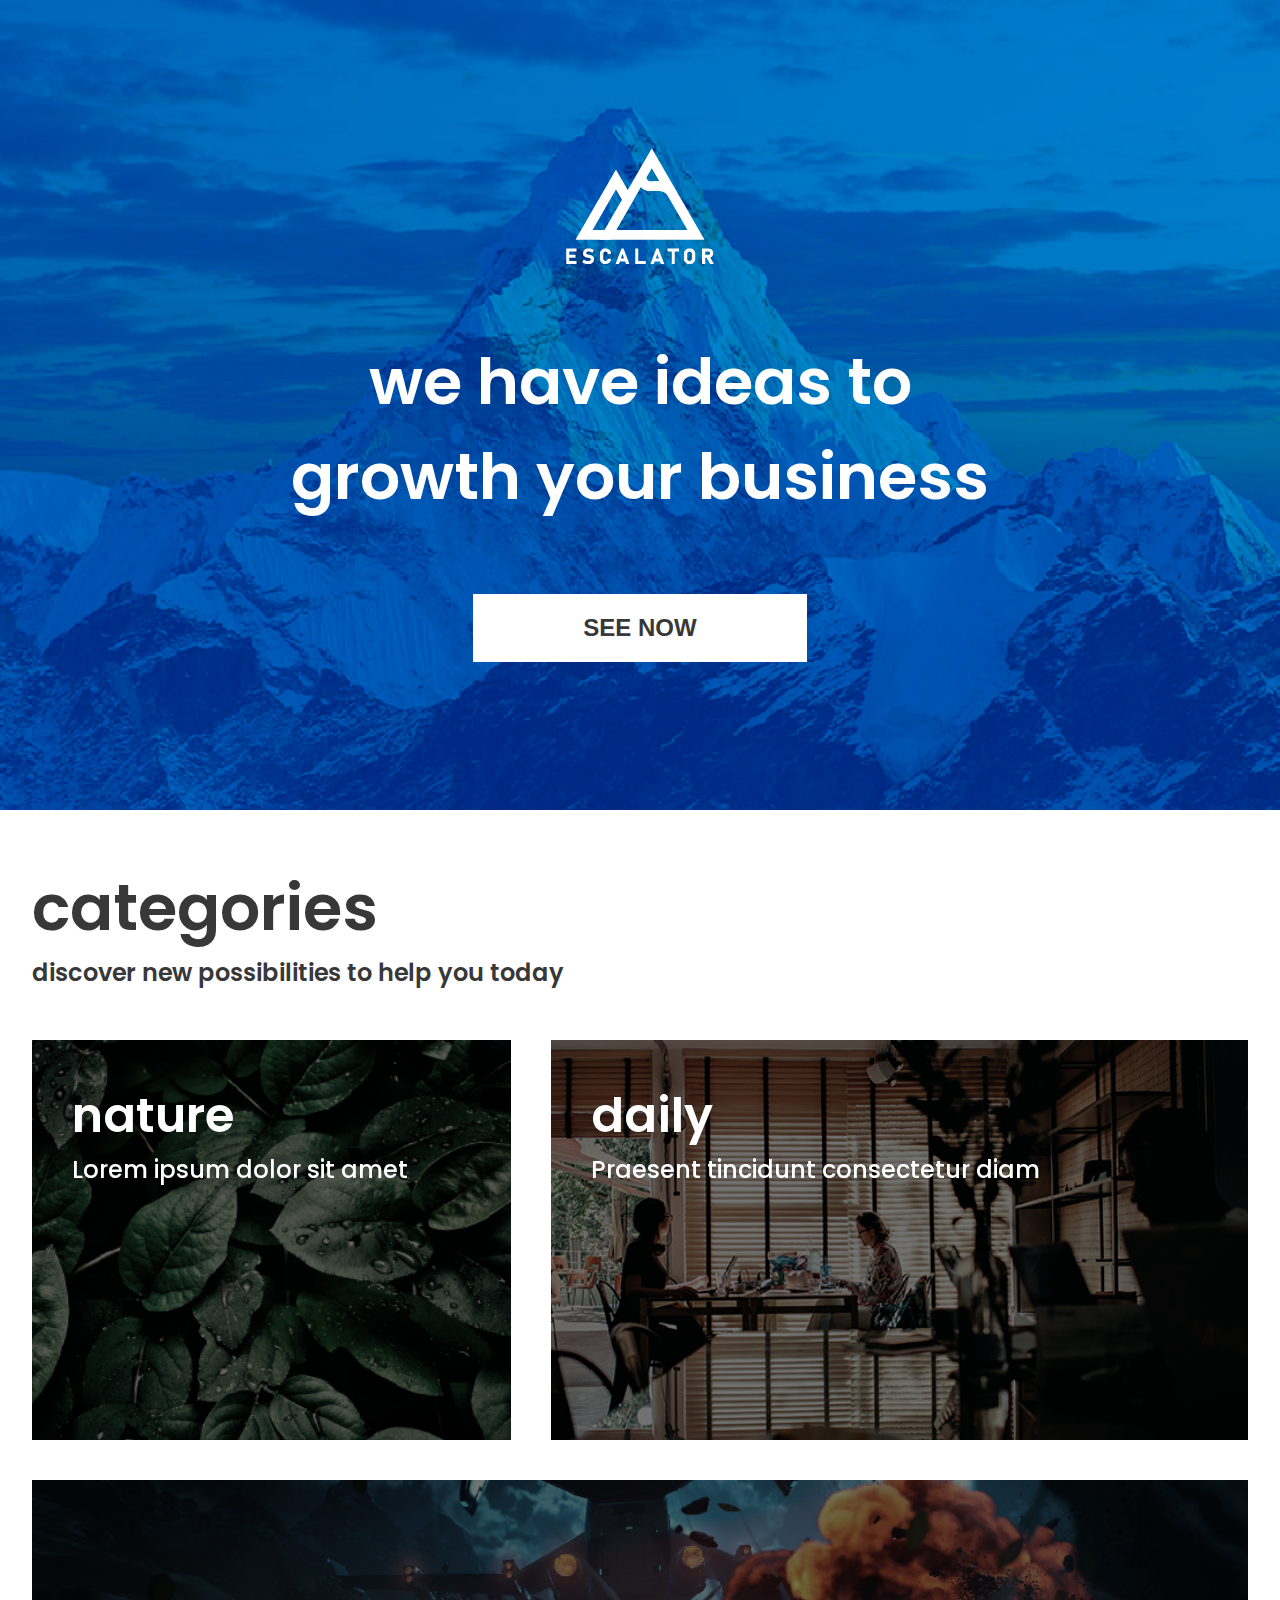
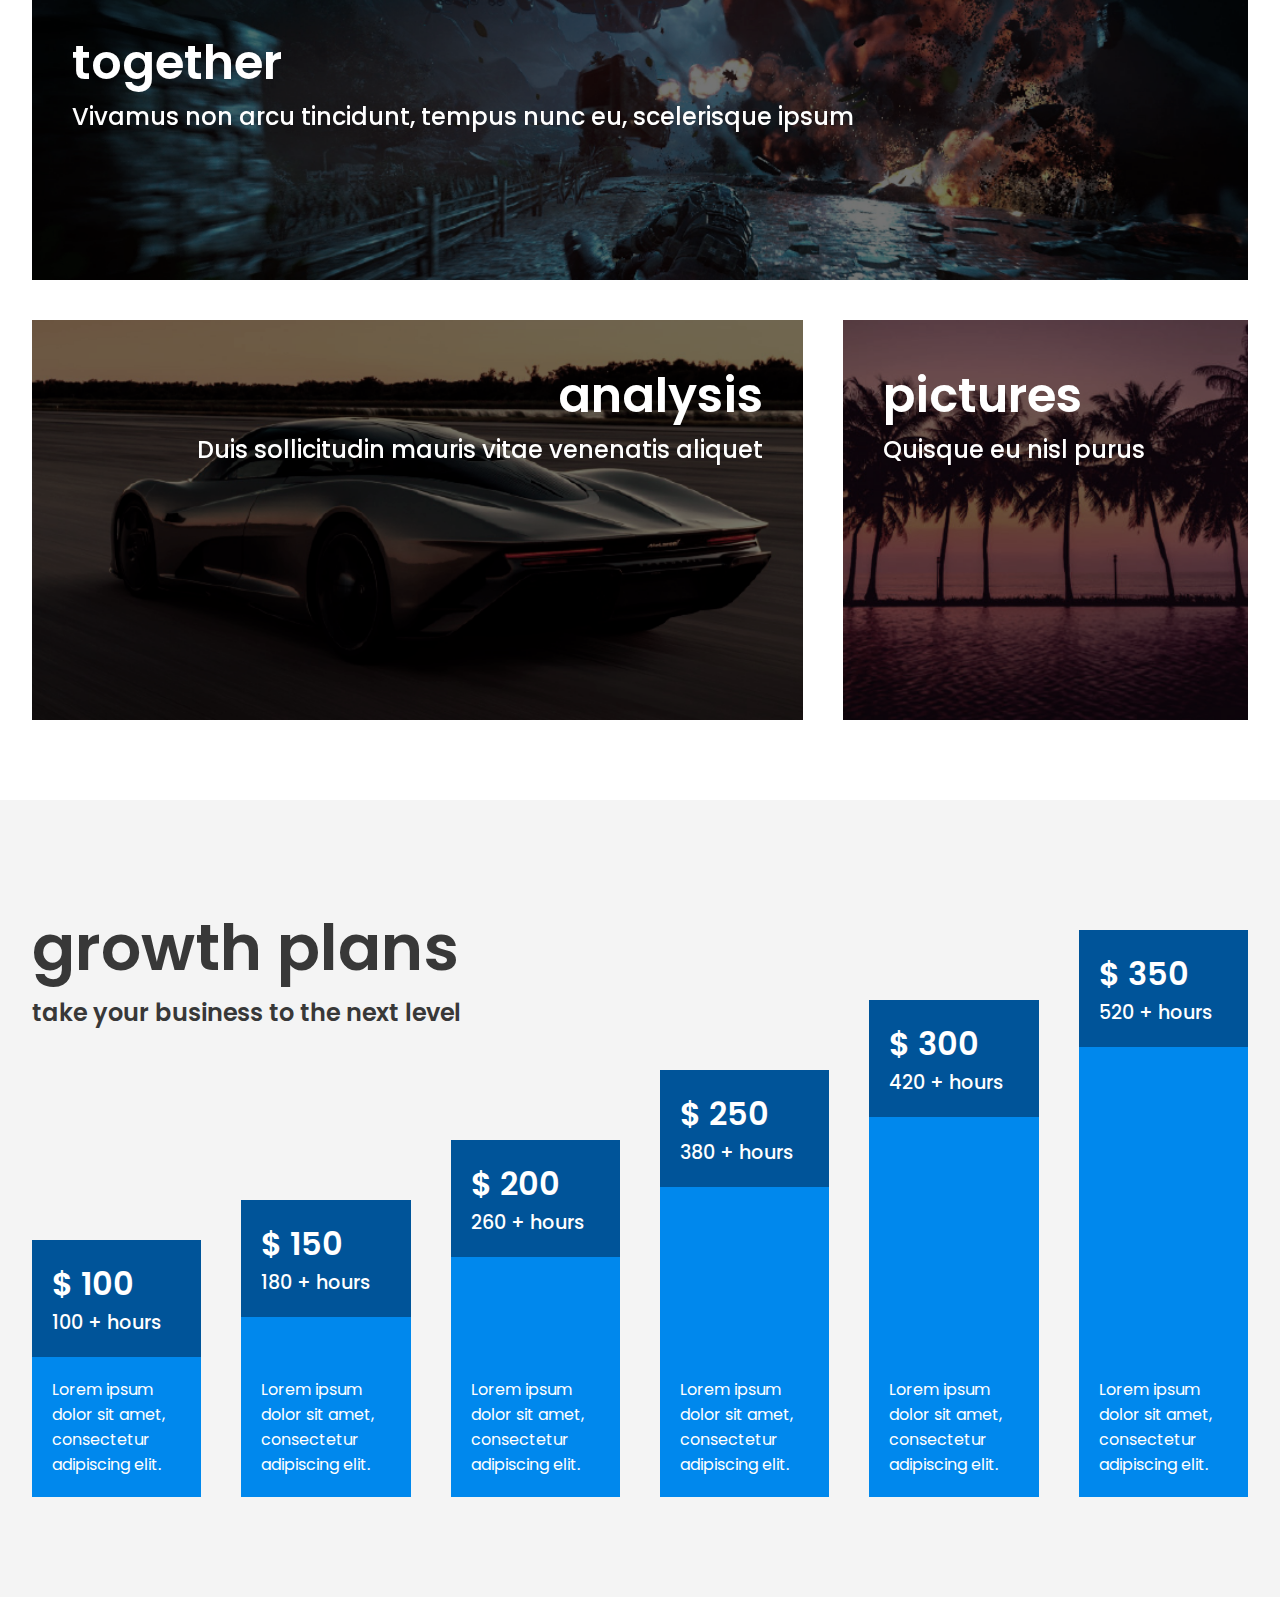
<file: Teste - Codeby/index.html>
<!DOCTYPE html>
<html lang="pt-br">
<head>
   <meta charset="UTF-8">
   <meta name="viewport" content="width=device-width, initial-scale=1.0">
   <!-- FOLHA DE ESTILO -->
   <link href="css/style.css" rel="stylesheet">
   <link href="css/responsive.css" rel="stylesheet">
   <title>Teste - Filipe Gomes</title>
</head>
<body>

   <!-- HEADER -->

   <header class="header" id="home">
         <div class="container">
            <div class="logomarca"><a href="#">Logomarca</a></div>

            <nav class="menu-desktop">
               <ul>
                  <li><a href="#home">Home</a></li>
                  <li><a href="#categories">Categories</a></li>
                  <li><a href="#plans">Plans</a></li>
               </ul>
            </nav>          

            <!-- MENU MOBILE -->

            <nav class="menu-mobile">
               <ul>
                  <li><a href="#home">Home</a></li>
                  <li><a href="#categories">Categories</a></li>
                  <li><a href="#plans">Plans</a></li>
               </ul>
            </nav>

             <!-- ICONE DO MENU MOBILE -->

             <div class="icon">
               <div class="part--1"></div>
               <div class="part--2"></div>
               <div class="part--3"></div>
            </div>

         </div>
   </header>

   <!-- MAIN -->

   <main>
      <!-- BACKGROUND -->
      <section class="bg">
         <div class="container">

            <div class="bg--item">
               <img src="img/bg/logomarca.png" alt="Foto da logomarca">
               <h1>we have ideas to<br> growth your business</h1>
               <button>SEE NOW</button>
            </div>

         </div>
      </section><!--FINAL DA SECTION BG-->

      <!-- CONTENT -->
      <section class="categories" id="categories">
         <div class="container">

            <div class="name-section">
                  <h2>categories</h2>
                  <p>discover new possibilities to help you today</p>
            </div>

            <div class="categories--img--grid">

               <div class="box-1 box--img">
                  <div class="text--top">
                     <h3>nature</h3>
                     <p>Lorem ipsum dolor sit amet</p>
                  </div>
               </div>

               <div class=" box-2 box--img">
                  <div class="text--top">
                     <h3>daily</h3>
                     <p>Praesent tincidunt consectetur diam</p>
                  </div>
               </div>

               <!-- IMAGEM DO MEIO -->

               <div class="box-3 box--img">
                  <div class="text--center">
                     <h3>together</h3>
                     <p>Vivamus non arcu tincidunt, tempus nunc eu, scelerisque ipsum</p>
                  </div>
               </div>

               <!-- ULTIMA PARTE DE IMAGENS -->

               <div class="box-4 box--img">
                  <div class="text--top">
                     <h3>analysis</h3>
                     <p>Duis sollicitudin mauris vitae venenatis aliquet</p>
                  </div>
               </div>

               <div class="box-5 box--img">
                  <div class="text--top">
                     <h3>pictures</h3>
                     <p>Quisque eu nisl purus</p>
                  </div>
               </div>

            </div>

         </div>
      </section><!--FINAL DA SECTION CONTENT-->

      <!-- PLANS -->
      <section class="plans" id="plans">
         <div class="container">

            <div class="name-section space">
               <h2>growth plans</h2>
               <p>take your business to the next level</p>
            </div>

            <div class="plans--flex">

               <div class="plans--item">
                  <div class="plans--price">
                     <h3>$ 100</h3>
                     <p>100 + hours</p>
                  </div>
                  <div class="plans--text">
                     <p>Lorem ipsum dolor sit
                        amet, consectetur
                        adipiscing elit.
                        </p>
                  </div>
               </div>

               <div class="plans--item">
                  <div class="plans--price">
                     <h3>$ 150</h3>
                     <p>180 + hours</p>
                  </div>
                  <div class="plans--text height--2">
                     <p>Lorem ipsum dolor sit
                        amet, consectetur
                        adipiscing elit.
                        </p>
                  </div>
               </div>

               <div class="plans--item">
                  <div class="plans--price">
                     <h3>$ 200</h3>
                     <p>260 + hours</p>
                  </div>
                  <div class="plans--text height--3">
                     <p>Lorem ipsum dolor sit
                        amet, consectetur
                        adipiscing elit.
                        </p>
                  </div>
               </div>

               <div class="plans--item">
                  <div class="plans--price">
                     <h3>$ 250</h3>
                     <p>380 + hours</p>
                  </div>
                  <div class="plans--text height--4">
                     <p>Lorem ipsum dolor sit
                        amet, consectetur
                        adipiscing elit.
                        </p>
                  </div>
               </div>

               <div class="plans--item">
                  <div class="plans--price">
                     <h3>$ 300</h3>
                     <p>420 + hours</p>
                  </div>
                  <div class="plans--text height--5">
                     <p>Lorem ipsum dolor sit
                        amet, consectetur
                        adipiscing elit.
                        </p>
                  </div>
               </div>

               <div class="plans--item">
                  <div class="plans--price">
                     <h3>$ 350</h3>
                     <p>520 + hours</p>
                  </div>
                  <div class="plans--text height--6">
                     <p>Lorem ipsum dolor sit
                        amet, consectetur
                        adipiscing elit.
                        </p>
                  </div>
               </div>

            </div>

         </div>
      </section>
   </main>

   <script type="module" src="js/script.js"></script>
</body>
</html>
</file>
<file: Teste - Codeby/css/style.css>
@import url(https://fonts.googleapis.com/css2?family=Poppins:wght@100;200;300;400;500;600;800;900&display=swap);

*{
   margin: 0;
   padding: 0;
   outline: none;
   text-decoration: none;
   list-style: none;
   vertical-align: middle;
}

body{
   background-color: #FFFFFF;
   font-family: 'Poppins', sans-serif;
}

/* CONTAINER */

.container{
   max-width: 1500px;
   width: 95%;
   margin: 0 auto;
}

/* HEADER SECTION */

.header{
   background-color: transparent;
   width: 100%;
   padding: 20px 0;
   position: fixed;

   visibility: hidden;
   opacity: 0;
   top: -400px;
   transition: 0.5s;
   z-index: 9999;
}

.header .container{
   display: flex;
   align-items: center;
   justify-content: space-between;
}

.logomarca a{
   font-size: 2.0em;
   color: white;
}

.menu-desktop ul{
   display: flex;
} 

.menu-desktop li+li{
   margin-left: 30px;
}

.menu-desktop a{
   font-size: 1.2em;
   color: white;
   transition: 0.5s;
}

.menu-desktop a:hover{
   color: #ccc;
}

@media (min-width: 900px){
   .icon{
      display: none;
   }

   .menu-mobile{
      display: none;
   }
}

/* EFEITO NO HEADER */

.header-ativo{
   background-color: #003e9cde;
   visibility: initial;
   opacity: 1;
   top: 0;
}

/* BACKGROUND SECTION*/

.bg{
   background-image: url(..//img/bg/background.png);
   width: 100%;
   height: 90vh;
   background-repeat: no-repeat;
   background-size: cover;
   background-position: center;
}

.bg--item{
   display: flex;
   align-items: center;
   justify-content: center;
   flex-direction: column;
   height: 90vh;
}


.bg--item h1{
   text-align: center;
   margin: 70px 0;
   font-size: 4.0em;
   font-weight: 600;
   color: white;
}

.bg--item button{
   padding: 20px 110px;
   font-size: 1.5rem;
   font-weight: 600;
   color: #383838;
   cursor: pointer;
   background-color: #ffffff;
   border: 0;
   transition: 0.5s;
}

.bg--item button:hover{   
   background-color: transparent;
   border: 2px solid #ffffff;
   color: white;
}

/* CATEGORIES SECTION */

.categories{
   margin-bottom: 80px;
}

.name-section{
   margin: 50px 0;
   color: #383838;
}

.name-section h2{
   font-size: 4.0em;
   font-weight: 600;
}

.name-section p{
   font-size: 1.5em;
   font-weight: 600;
}

/* INICIO DA ESTRUTURA DO GRID */

.categories--img--grid{
   display: grid;
   grid-gap: 40px;

   grid-template-areas: 
   "box-1 box-2 box-2"
   "box-3 box-3 box-3"
   "box-4 box-4 box-5";

   grid-template-rows: 400px 400px 400px;
}

.box--img{
   filter: grayscale(50%);
   transition: 0.5s;
}

/* ROW-1 */

.text--top{
   color: white;
   margin: 40px;
}

.text--top h3{
   font-size: 3.0em;
   font-weight: 600;
}

.text--top p{
   font-size: 1.5em;
   font-weight: 500;
}

.box-1{
   grid-area: box-1;
   background-image: url(../img/main/img1.png);
   background-size: cover;
   background-repeat: no-repeat;
   background-position: center;
}

.box-2{
   grid-area: box-2;
   background-image: url(../img/main/img2.png);
   background-size: cover;
   background-repeat: no-repeat;
   background-position: center;
}

/* ROW-2 */

.text--center{
   color: white;
   margin-left: 40px;
}

.text--center h3{
   font-size: 3.0em;
   font-weight: 600;
}

.text--center p{
   font-size: 1.5em;
   font-weight: 500;
}

.box-3{
   grid-area: box-3;
   background-image: url(../img/main/img3.png);
   background-size: cover;
   background-repeat: no-repeat;
   background-position: center;

   display: flex;
   align-items: center;  
}

/* ROW - 3 */

.box-4{
   grid-area: box-4;
   background-image: url(../img/main/img4.png);
   background-size: cover;
   background-repeat: no-repeat;
   background-position: center;
   text-align: right;
}

.box-5{
   grid-area: box-5;
   background-image: url(../img/main/img5.png);
   background-size: cover;
   background-repeat: no-repeat;
   background-position: center;
}

/* PLANS - SECTION */

.plans{
   height: auto;
   background-color: #F4F4F4;
}

.space{
   position: relative;
   top: 100px;
   margin-bottom: 0;
}

.plans--flex{
   display: flex;
   justify-content: space-between;
   align-items: flex-end;

   gap: 40px;
   padding-bottom: 100px;
}

.plans--price{
   background-color: #005499;
   padding: 20px 20px;
   color: white;
}

.plans--price h3{
   font-size: 2.0em;
   font-weight: 600;
}

.plans--price p{
   font-size: 1.2em;
   font-weight: 500;
}

.plans--text{
   background-color: #0088ED;
   padding: 20px;
   color: white;

   display: flex;
   align-items: flex-end;
}

/* TAMANHO DAS BARRAS DOS PLANOS */

.height--2{
   height: 140px;
}

.height--3{
   height: 200px;
}

.height--4{
   height: 270px;
}

.height--5{
   height: 340px;
}

.height--6{
   height: 410px;
}
</file>
<file: Teste - Codeby/css/responsive.css>
/* IPAD */

@media (max-width: 1024px) and (max-height: 1366px){  
   .bg{
      height: 80vh;
   }

   .bg--item{
      height: 80vh;
   }

   .plans--flex{
      gap: 20px;
   }
}

/* TABLET STYLES */

@media screen and (max-width: 900px){
   .menu-desktop{
      display: none;
   }

   /* ICON */

   .icon{
      cursor: pointer;
      z-index: 9999;
   }

   .part--1{
      width: 30px;
      height: 3px;
      background-color: white;
      transition: 0.5s;
   }

   .part--2{
      width: 30px;
      height: 3px;
      background-color: white;
      margin: 5px 0;
      transition: 0.5s;
   }

   .part--3{
      width: 30px;
      height: 3px;
      background-color: white;
      transition: 0.5s;
   }

   /* ICONE VIRA X AO CLICAR */

   .icon-x .part--1{
      transform: rotate(45deg) translate(5px, 4px);
   }

   .icon-x .part--2{
      opacity: 0;
   }

   .icon-x .part--3{
      transform: rotate(-45deg) translate(7px, -7px);
   }

   /* MENU MOBILE */

   .menu-mobile{
      background-color: #ffffff;
      width: 80%;
      height: 100vh;

      position: absolute;
      left: 0;
      top: 0;

      display: flex;
      align-items: center;
      justify-content: center;

      border-right: 1px solid rgb(201, 201, 201);

      transform: translate(-200px,0);
      visibility: hidden;
      opacity: 0;
      transition: 0.5s;
   }

   .menu-mobile ul{
      text-align: left;
   }

   .menu-mobile li+li{
      margin-top: 50px;
   }

   .menu-mobile a{
      color: #0066ff;
      font-size: 1.8em;
      transition: 0.5s;
   }

   .menu-mobile a:hover{
      color: #0142a5;
   }

   /* MENU MOBILE - ACTIVED */

   .menu-mobile.actived{
      visibility: initial;
      opacity: 1;
      transform: translate(0);
   }

   /* BACKGROUND */

   .bg--item h1{
      font-size: 3.0em;
      max-width: 90%;
      margin: 100px 0;
   }

   /* CATEGORIES */

   .name-section h2{
      font-size: 3.0em;
   }

   /* INICIO DA ESTRUTURA DO GRID */

   .categories--img--grid{
      grid-gap: 40px;

      grid-template-areas: 
      "box-1 box-2"
      "box-4 box-5"
      "box-3 box-3";

      grid-template-rows: repeat(3, 300px);
   }

   .box-4{
      text-align: initial;
   }

   /* PLANS - SECTION */

   .plans{
      height: 100vh;
   }

   .space{
      position: relative;
      top: 0;
      margin-bottom: 0;
      padding: 50px 0;
   }   

   .plans--flex{
      display: flex;     
      flex-wrap: wrap;   
      padding: 0;

      width: 100%;
   }

   .plans--item{
      max-width: 46.9%;
   }

   .plans--price{
      background-color: #005499;
      padding: 0 0;
      color: white;
      padding: 20px;      
   }
   
   .plans--text{
      padding: 20px;
   }

   /* TAMANHO DAS BARRAS DOS PLANOS */

      .height--1{
         height: auto;
      }

      .height--2{
         height: auto;
      }

      .height--3{
         height: auto;
      }

      .height--4{
         height: auto;
      }

      .height--5{
         height: auto;
      }

      .height--6{
         height: auto;
      }
   
}

/* PHONE STYLES */

@media screen and (max-width: 500px){
   .container{
      max-width: 350px;
   }

   /* MENU */

   .menu-mobile a{
      font-size: 1.5em;
   }


   /* BACKGROUND */
   .bg{
      height: auto;
   }

   .bg--item{
      height: auto;
      padding: 100px 0 50px 0;
   }

   .bg--item img{
      width: initial;
   }

   .bg--item h1{
      font-size: 2.0em;
      max-width: 90%;
      margin: 60px 0;
   }

   .bg--item button{
      padding: 20px 70px;
   }

      /* CATEGORIES */

      .name-section h2{
         font-size: 2.0em;
      }

      .name-section p{
         font-size: 1.0em;
      }
   
      /* INICIO DA ESTRUTURA DO GRID */
   
      .categories--img--grid{
         grid-template-areas: 
         "box-1"
         "box-2"
         "box-3"
         "box-4"
         "box-5";
   
         grid-template-rows: repeat(5, 200px);
      }

      .text--top h3{
         font-size: 1.8em;
      }
      
      .text--top p{
         font-size: 1.0em;
         font-weight: 500;
      }

      .text--center h3{
         font-size: 1.8em;
      }
      
      .text--center p{
         font-size: 1.0em;
         font-weight: 500;
      }

       /* PLANS - SECTION */

   .plans{
      height: auto;
      padding-bottom: 100px;
   }

   .plans--item{
      max-width: 100%;
   } 
}
</file>
